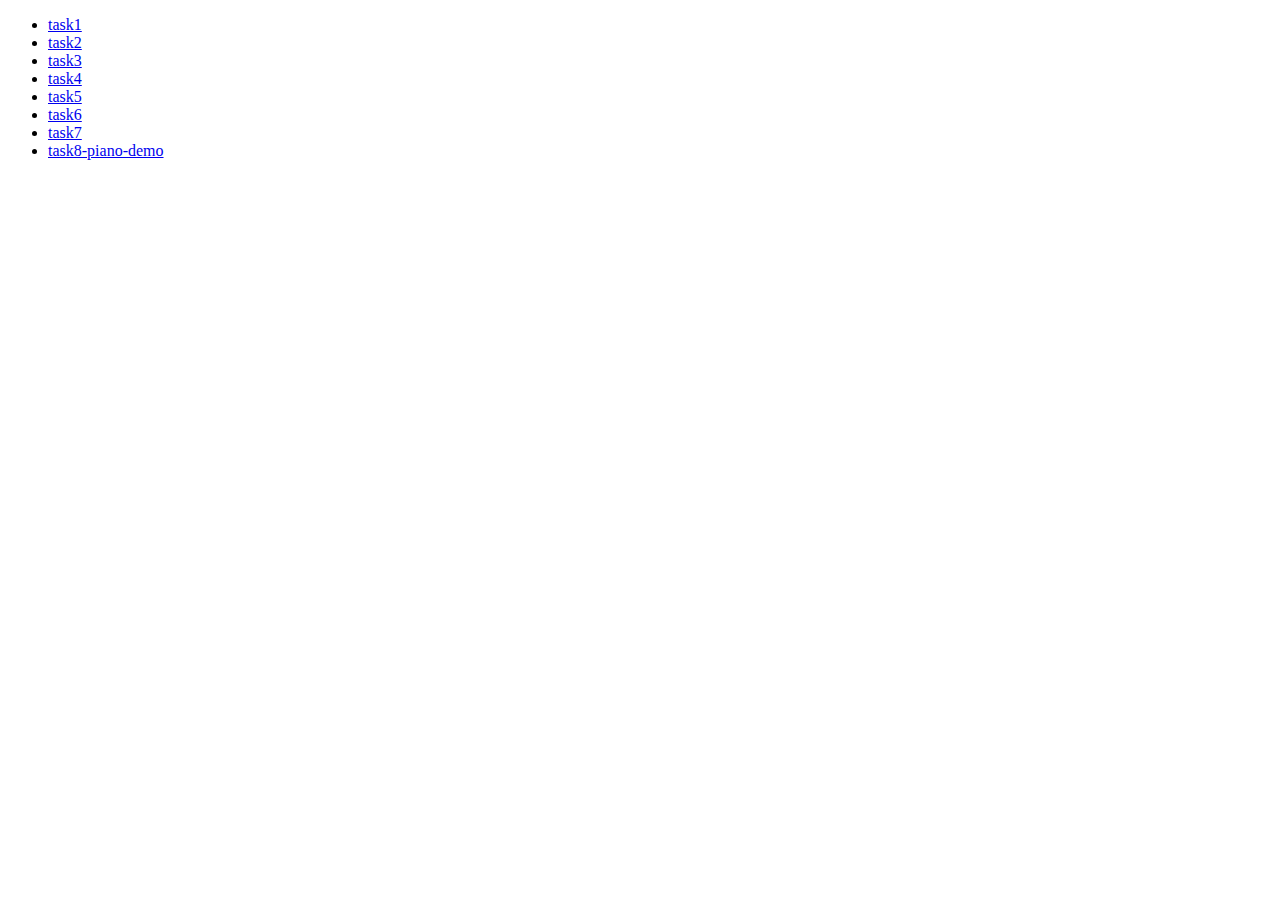
<file: index.html>
<!DOCTYPE html>
<html lang="en">
  <head>
    <meta charset="UTF-8" />
    <meta http-equiv="X-UA-Compatible" content="IE=edge" />
    <meta name="viewport" content="width=device-width, initial-scale=1.0" />
    <title>practic-8-4</title>
  </head>
  <body>
    <ul class="link-list">
      <li><a href="./practic-8-1.html">task1</a></li>
      <li><a href="./practic-8-2.html">task2</a></li>
      <li><a href="./practic-8-3.html">task3</a></li>
      <li><a href="./dino-game.html">task4</a></li>
      <li><a href="./practic-7-1.html">task5</a></li>
      <li><a href="./practic-7-2.html">task6</a></li>
      <li><a href="./practic-8-4.html">task7</a></li>
      <li><a href="./practic-8-5-piano.html">task8-piano-demo</a></li>
    </ul>
  </body>
</html>
</file>
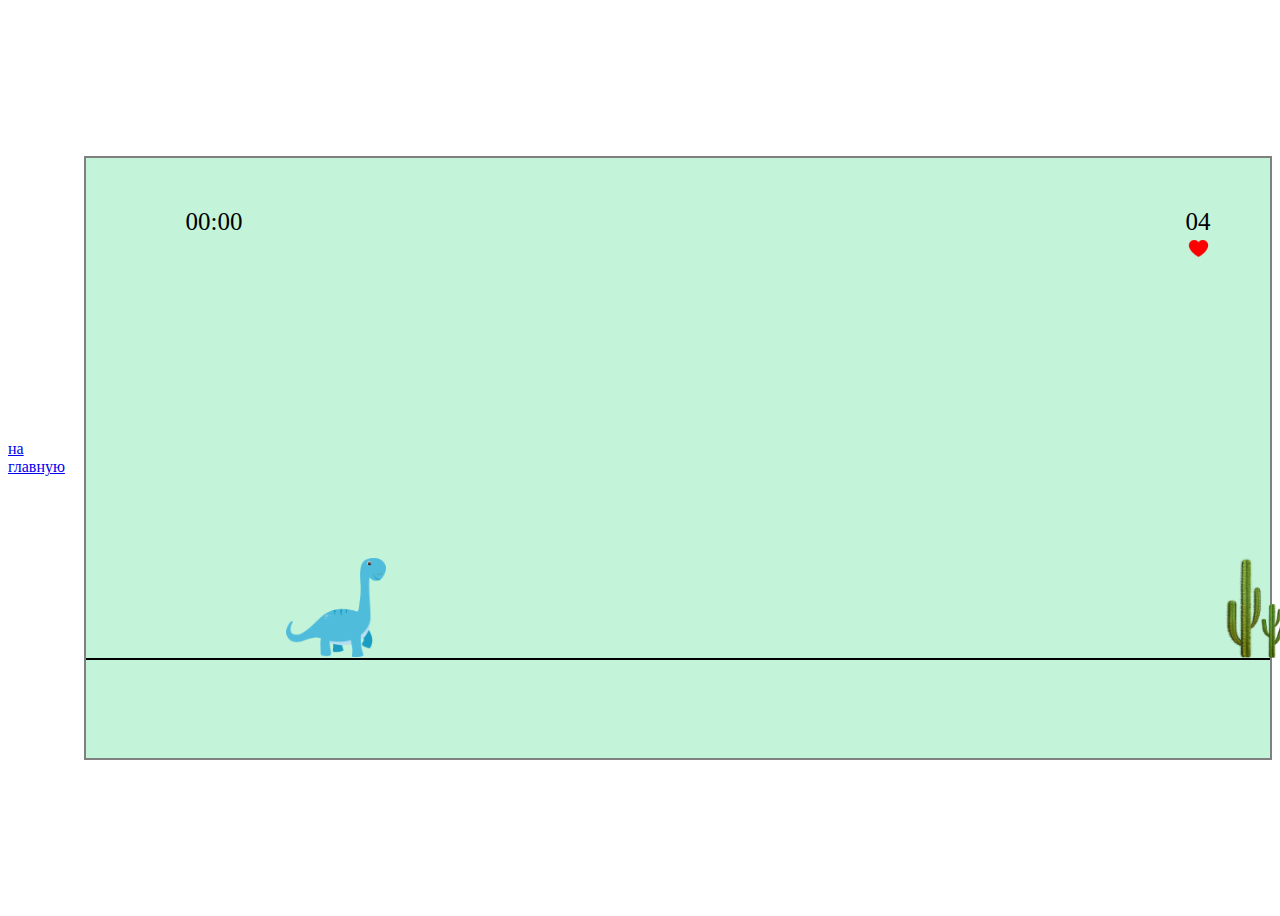
<file: dino-game.html>
<!DOCTYPE html>
<html lang="en">
  <head>
    <meta charset="UTF-8" />
    <meta http-equiv="X-UA-Compatible" content="IE=edge" />
    <meta name="viewport" content="width=device-width, initial-scale=1.0" />
    <title>practic-8-4</title>
    <link rel="stylesheet" href="./css/practic-8-4.css" />
  </head>
  <body>
    <a href="./index.html">на главную</a>
    <div class="gamecontainer">
      <div class="dinosaur"></div>
      <div class="cactus moves-cactus"></div>
      <div class="skyline"></div>
      <div class="time-counter">00:00</div>
      <div class="life-counter">04</div>
    </div>
    <script src="./js/dino.js" type="module"></script>
  </body>
</html>
</file>
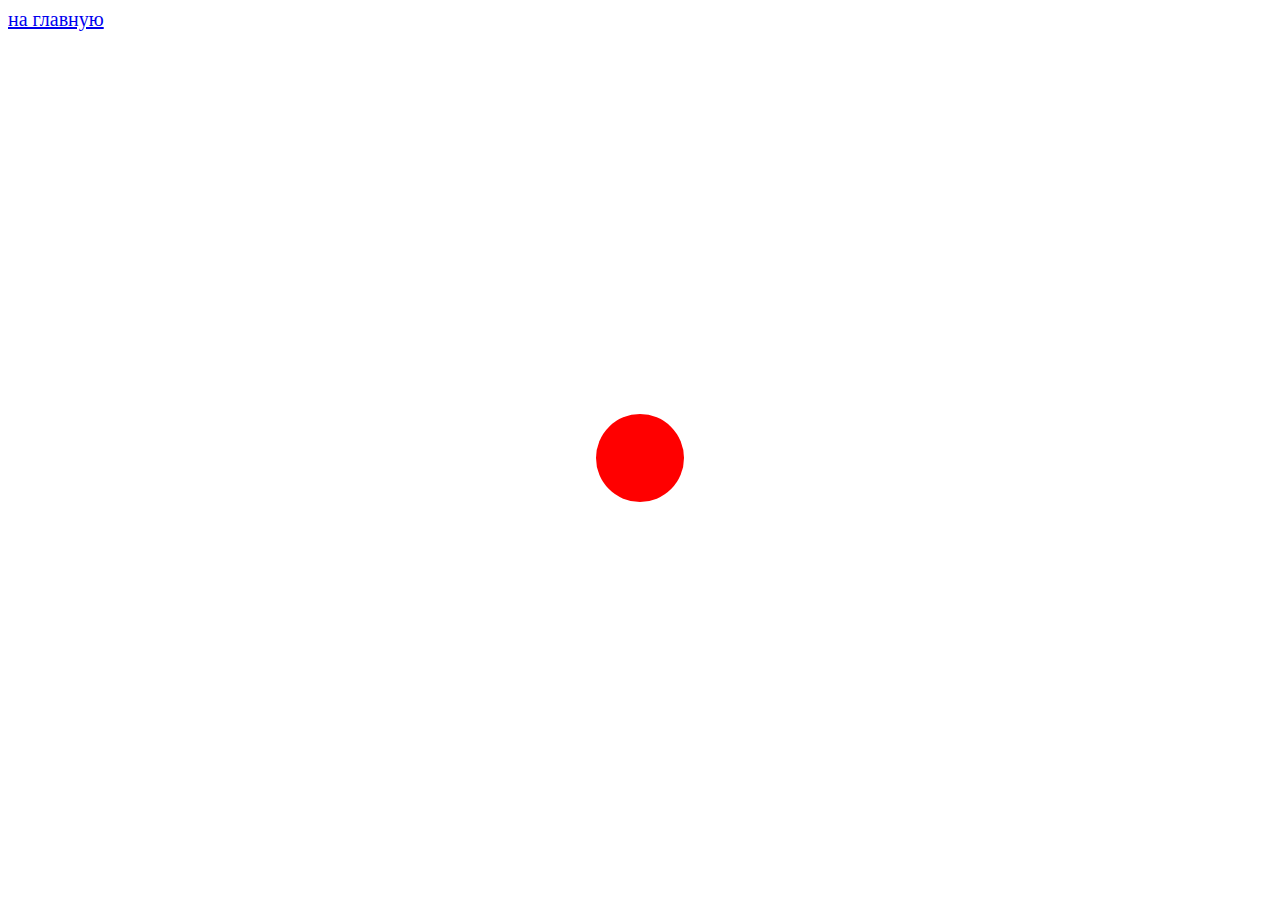
<file: practic-7-1.html>
<!DOCTYPE html>
<html lang="en">
  <head>
    <meta charset="UTF-8" />
    <meta http-equiv="X-UA-Compatible" content="IE=edge" />
    <meta name="viewport" content="width=device-width, initial-scale=1.0" />
    <title>practic3</title>
    <link rel="stylesheet" href="./css/practic-7-1.css" />
  </head>
  <body>
    <a href="./index.html">на главную</a>
    <!-- Для первой задачи -->
    <div class="red-button"></div>
    <p class="mesage-text"></p>
    <script src="./js/practic-7-1.js" type="module"></script>
  </body>
</html>
</file>
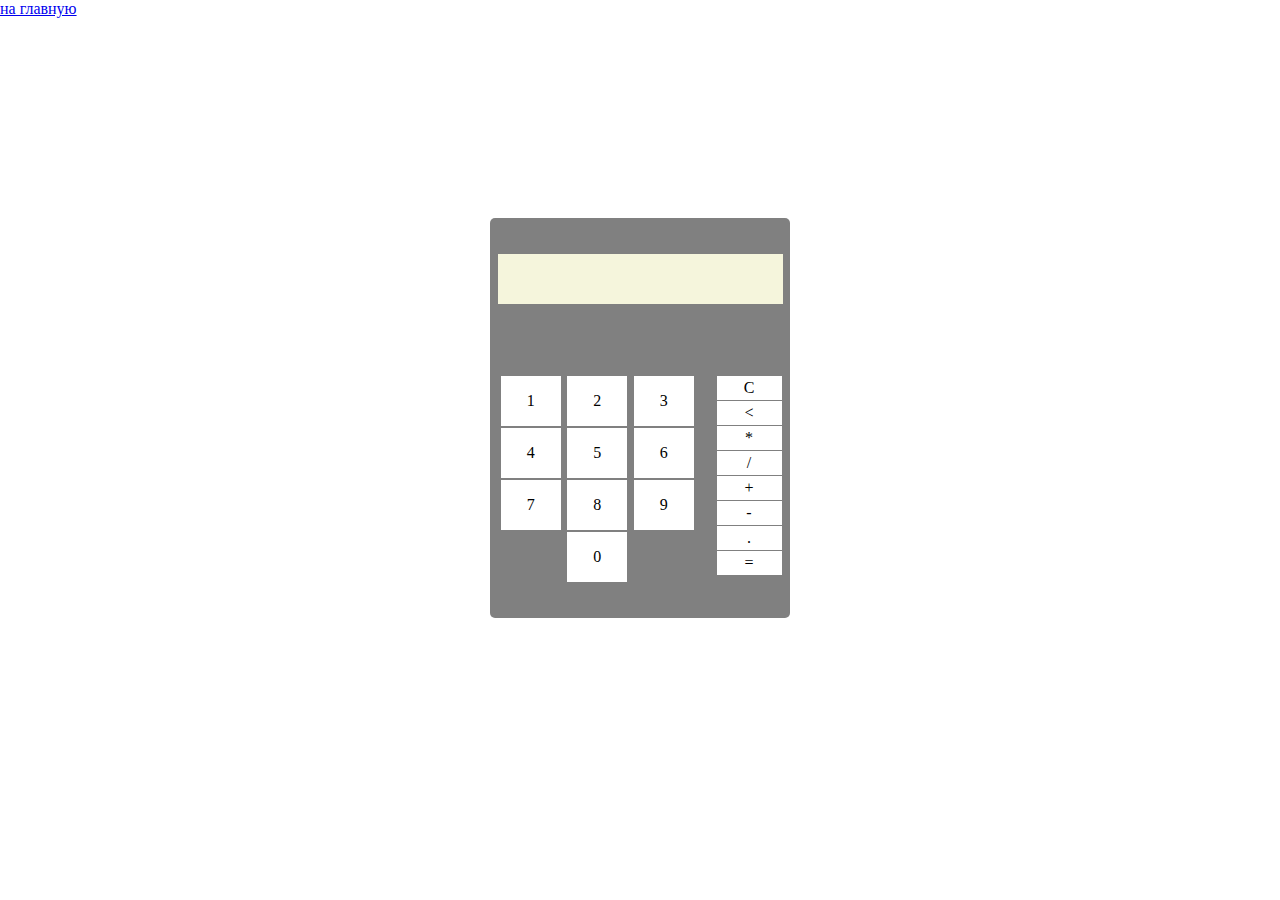
<file: practic-7-2.html>
<!DOCTYPE html>
<html lang="en">
  <head>
    <meta charset="UTF-8" />
    <meta http-equiv="X-UA-Compatible" content="IE=edge" />
    <meta name="viewport" content="width=device-width, initial-scale=1.0" />
    <title>practic3</title>
    <link rel="stylesheet" href="./css/practic-7-2.css" />
  </head>
  <body>
    <a href="./index.html">на главную</a>
    <!-- для второй задачи -->
    <div class="calculator">
      <div class="output"></div>
      <div class="buttons">
        <div class="numbers">
          <div class="number">1</div>
          <div class="number">2</div>
          <div class="number">3</div>
          <div class="number">4</div>
          <div class="number">5</div>
          <div class="number">6</div>
          <div class="number">7</div>
          <div class="number">8</div>
          <div class="number">9</div>
          <div class="number">0</div>
        </div>
        <div class="operators">
          <div class="operator">C</div>
          <div class="operator"><</div>
          <div class="operator">*</div>
          <div class="operator">/</div>
          <div class="operator">+</div>
          <div class="operator">-</div>
          <div class="operator">.</div>
          <div class="operator">=</div>
        </div>
      </div>
    </div>
    <script src="./js/practic-7-2.js" type="module"></script>
  </body>
</html>
</file>
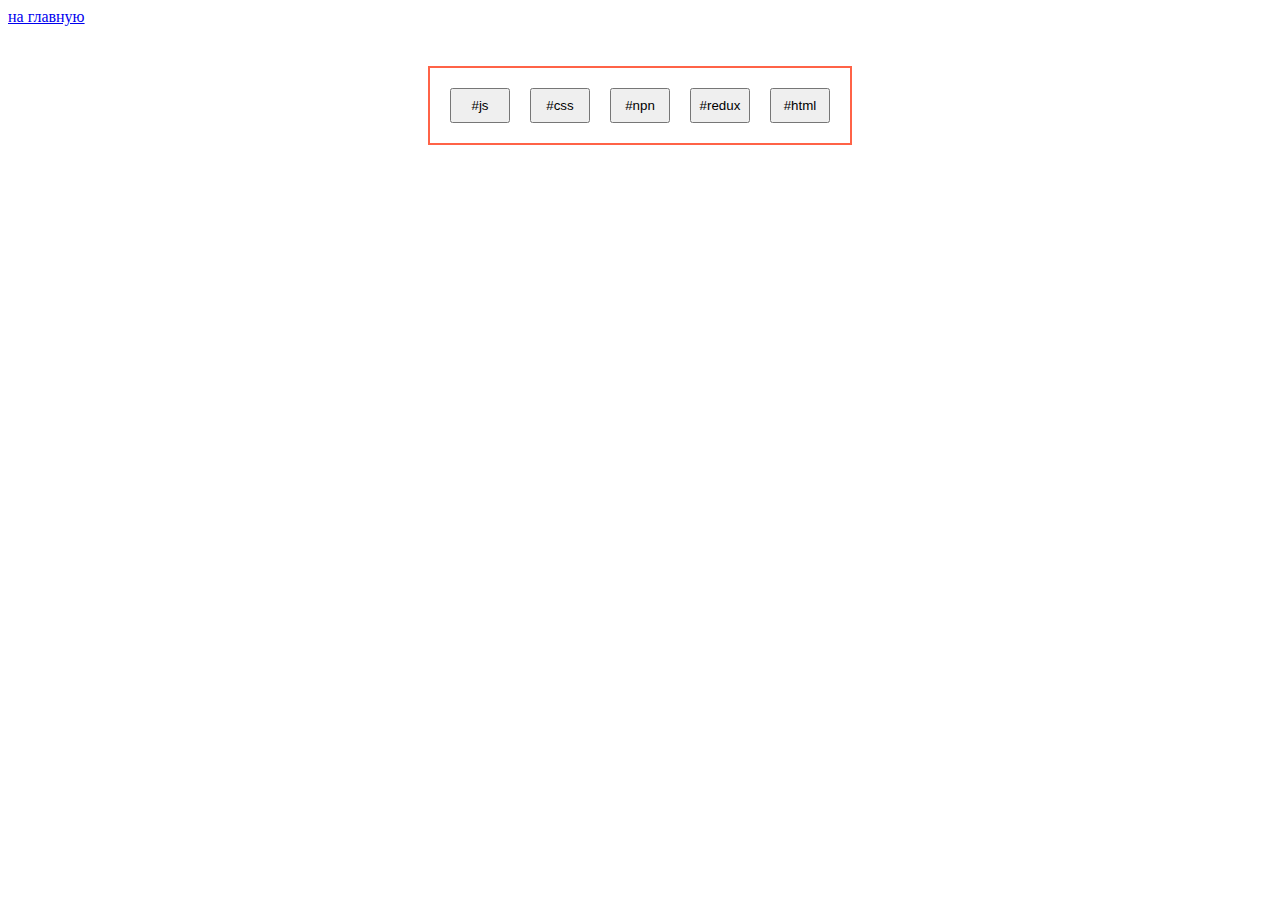
<file: practic-8-1.html>
<!DOCTYPE html>
<html lang="en">
  <head>
    <meta charset="UTF-8" />
    <meta http-equiv="X-UA-Compatible" content="IE=edge" />
    <meta name="viewport" content="width=device-width, initial-scale=1.0" />
    <title>pracric-8-1</title>
    <style>
        ul {
            list-style: none;
        }
        .wraper-tag {
            margin: 40px auto;
            display: flex;
            padding: 20px;
            width: fit-content;
            border: 2px solid tomato;
        }
        .tag-button {
            width: 60px;
            height: 35px;
        }
        .tag-button--active {
            background-color: blue;
            color: white;
        }
        .wraper-tag :not(:last-child) {
            margin-right: 20px;
        }

    </style>
  </head>
  <body>
    <a href="./index.html">на главную</a>
    <ul class="wraper-tag">
      <li class="tag-item"><button class="tag-button" data-value = 'js'>#js</button></li>
      <li class="tag-item"><button class="tag-button" data-value = 'css'>#css</button></li>
      <li class="tag-item"><button class="tag-button" data-value = 'npn'>#npn</butto></li>
      <li class="tag-item"><button class="tag-button" data-value = 'redux'>#redux</button></li>
      <li class="tag-item"><button class="tag-button" data-value = 'html'>#html</button></li>
    </ul>
    <script src="./js/practic-8-1.js" type="module"></script>
  </body>
</html>
</file>
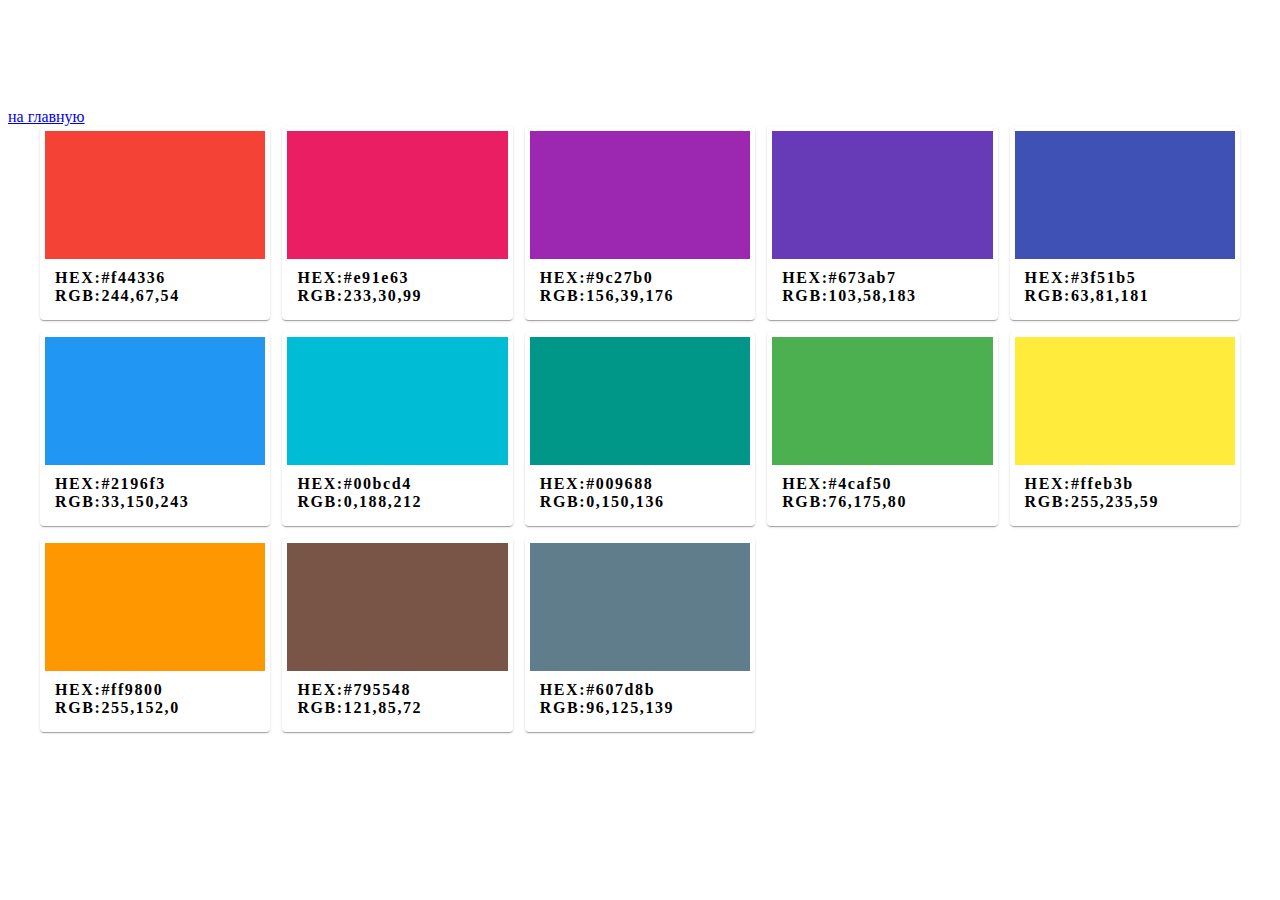
<file: practic-8-2.html>
<!DOCTYPE html>
<html lang="en">
  <head>
    <meta charset="UTF-8" />
    <meta http-equiv="X-UA-Compatible" content="IE=edge" />
    <meta name="viewport" content="width=device-width, initial-scale=1.0" />
    <title>practic-8-2</title>
    <style>
      body {
        padding-top: 100px;
        transition: background-color 250ms cubic-bezier(0.4, 0, 0.2, 1);
      }

      .palette {
        display: grid;
        max-width: 1200px;
        grid-template-columns: repeat(auto-fill, minmax(200px, 1fr));
        grid-gap: 12px;
        padding: 0;
        list-style: none;
        margin-left: auto;
        margin-right: auto;
      }

      .color-card {
        padding: 5px;
        border-radius: 4px;
        background-color: #fff;
        box-shadow: 0px 2px 1px -1px rgba(0, 0, 0, 0.2),
          0px 1px 1px 0px rgba(0, 0, 0, 0.14),
          0px 1px 3px 0px rgba(0, 0, 0, 0.12);
        transition: transform 250ms cubic-bezier(0.4, 0, 0.2, 1);
      }

      .color-card.is-active {
        transform: perspective(400px) rotateX(10deg);
      }

      .color-swatch {
        height: 128px;
        cursor: pointer;
      }

      .color-meta {
        padding: 10px;
        font-weight: 700;
      }

      .color-meta p {
        margin-top: 0;
        margin-bottom: 0;
        letter-spacing: 0.1em;
      }
    </style>
  </head>
  <body>
    <a href="./index.html">на главную</a>
    <div class="palette js-palette"></div>

    <script src="./js/practic-8-2.js" type="module"></script>
  </body>
</html>
</file>
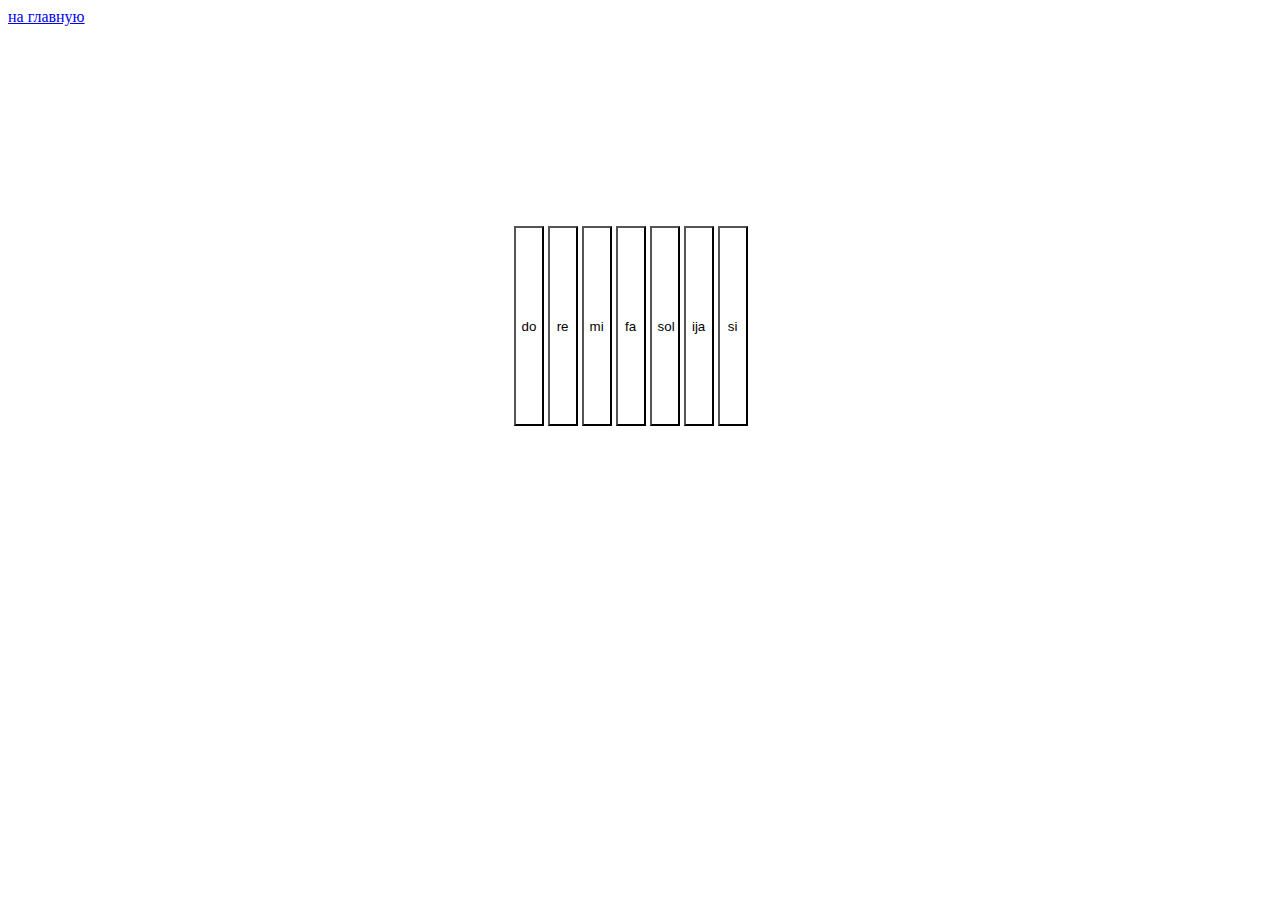
<file: practic-8-5-piano.html>
<!DOCTYPE html>
<html lang="en">
  <head>
    <meta charset="UTF-8" />
    <meta http-equiv="X-UA-Compatible" content="IE=edge" />
    <meta name="viewport" content="width=device-width, initial-scale=1.0" />
    <title>practic-8-5-piano</title>
    <link rel="stylesheet" href="./css/practic-8-5-piano.css" />
  </head>
  <body>
    <a href="./index.html">на главную</a>
    <div class="piano">
      <button class="not">do</button>
      <button class="not">re</button>
      <button class="not">mi</button>
      <button class="not">fa</button>
      <button class="not">sol</button>
      <button class="not">ija</button>
      <button class="not">si</button>
    </div>
    <script src="./js/practic-8-5-piano.js" type="module"></script>
  </body>
</html>
</file>
<file: css/practic-8-4.css>
body {
    display: flex;
    justify-content: center;
    align-items: center;
    box-sizing: border-box;
    height: 100vh;
}
.gamecontainer {
    position: relative;
    width: 1200px;
    height: 600px;
    border: 2px solid gray;
    background-color: rgba(158, 237, 193, 0.621);

}
.dinosaur {
    position: absolute;
    top: 400px;
    left: 200px;
    width: 100px;
    height: 100px;
    background-image: url(../img/dinosaur.png);
    background-size: contain;
    background-repeat: no-repeat;
    
}
.moves-dinosaur {
    animation: dinosaur-moves 1s linear ;
}
@keyframes dinosaur-moves {
   0% {
    top : 400px;
   }
   40% {
    top : 250px;
   }
   65% {
       top : 250px;
   }
   100% {
    top : 400px;
   }
}
.cactus {
    position: absolute;
    top: 400px;
    left: 1140px;
    width: 60px;
    height: 100px;
    background-image: url(../img/cactus.png);
    background-size: contain;
    background-repeat: no-repeat;
}
.moves-cactus {
    animation:cactus-moves 2s linear infinite;
}

@keyframes cactus-moves {
from {
        left: 1140px;
    }

    to {
        left: 0px;
    }
}

.skyline {
    position: absolute;
    top: 500px;
    width: 100%;
    height: 2px;
    background-color: black;
}
.life-counter {
    position: absolute;
    top: 50px;
    left: 1100px;
    font-size: 25px;

}
.life-counter::after{
    content: ' ';
    display: block;
    background-image: url(../img/heart.png);
    background-size: contain;
        background-repeat: no-repeat;
        width: 25px;
        height: 25px;
}

.time-counter {
    position: absolute;
        top: 50px;
        left: 100px;
        font-size: 25px;

}
</file>
<file: css/practic-7-1.css>
/* Для первой задачи  */
body {
  position: relative;
  box-sizing: border-box;
  min-height: 100vh;
  font-size: 20px;
}
.red-button {
  position: absolute;
  top: 50%;
  left: 50%;
  width: 88px;
  height: 88px;
  background-color: red;
  border-radius: 50%;
  transform: translate(-50%, -50%);
  transition: 0, 9 linear;
  transition: box-shadow 0.2s linear, width 0.1s linear, height 0.1s linear;
}

.red-button--active {
  width: 80px;
  height: 80px;
  box-shadow: 0 0 6px 6px rgba(133, 133, 133, 0.6);
}
.clone {
    display: flex;
    align-items: center;
    justify-content: center;
}
.mesage-text {
  position: absolute;
  text-align: center;
  top: 50%;
  left: 50%;
  transform: translate(-50%, 100%);
  width: 200px;
}
.moves {
  animation: red-button-moves 3s linear infinite alternate;
}

@keyframes red-button-moves {
  0% {
    transform: translateX(0%);
  }
  20% {
    transform: translateX(-600%);
  }
  40% {
    transform: translateX(600%);
  }
  60% {
    transform: translateY(600%);
  }
  80% {
    transform: translateY(-300%);
  }

  100% {
    transform: translateX(130%);
  }
}

.find {
    opacity: 0.04;
    cursor: pointer;
}
.user-input {
    position: absolute;
    top: 30%;
    left: 50%;
    transform: translate(-50%);
}

.inactive-button {
  opacity: 0;
    visibility: hidden;
    pointer-events: none;

}
</file>
<file: css/practic-7-2.css>
/* для второй задачи -------------------------------------- */
* {
    margin: 0;
    padding: 0;
    box-sizing: border-box;
}

.calculator {
    margin: 200px auto;
    width: 300px;
    height: 400px;
    background-color: gray;
    border-radius: 5px;
    display: flex;
    flex-direction: column;
    justify-content: space-around;
}

.output {
    width: 95%;
    height: 50px;
    margin: 0 auto;
    background-color: beige;
    text-align: right;
    font-size: 25px;

}

.buttons {
    width: 95%;
    margin: 0 auto;
    display: flex;
    justify-content: space-between;
    cursor: pointer;

}

.numbers {
    width: 70%;
    display: flex;
    flex-wrap: wrap;
    justify-content: space-around;

}

.number {
    display: flex;
    align-items: center;
    justify-content: center;
    margin: 1px;
    width: 60px;
    height: 50px;
    background-color: white;
}

.operator {
    display: flex;
    align-items: center;
    justify-content: center;
    margin: 1px;
    width: 65px;
    height: 24px;
    background-color: white;

}
</file>
<file: css/practic-8-5-piano.css>
body {
    box-sizing: border-box;
}
.piano {
    margin: 200px 40%;
}
.not {
    height: 200px;
    width: 30px;
    background-color: white;
}
</file>
